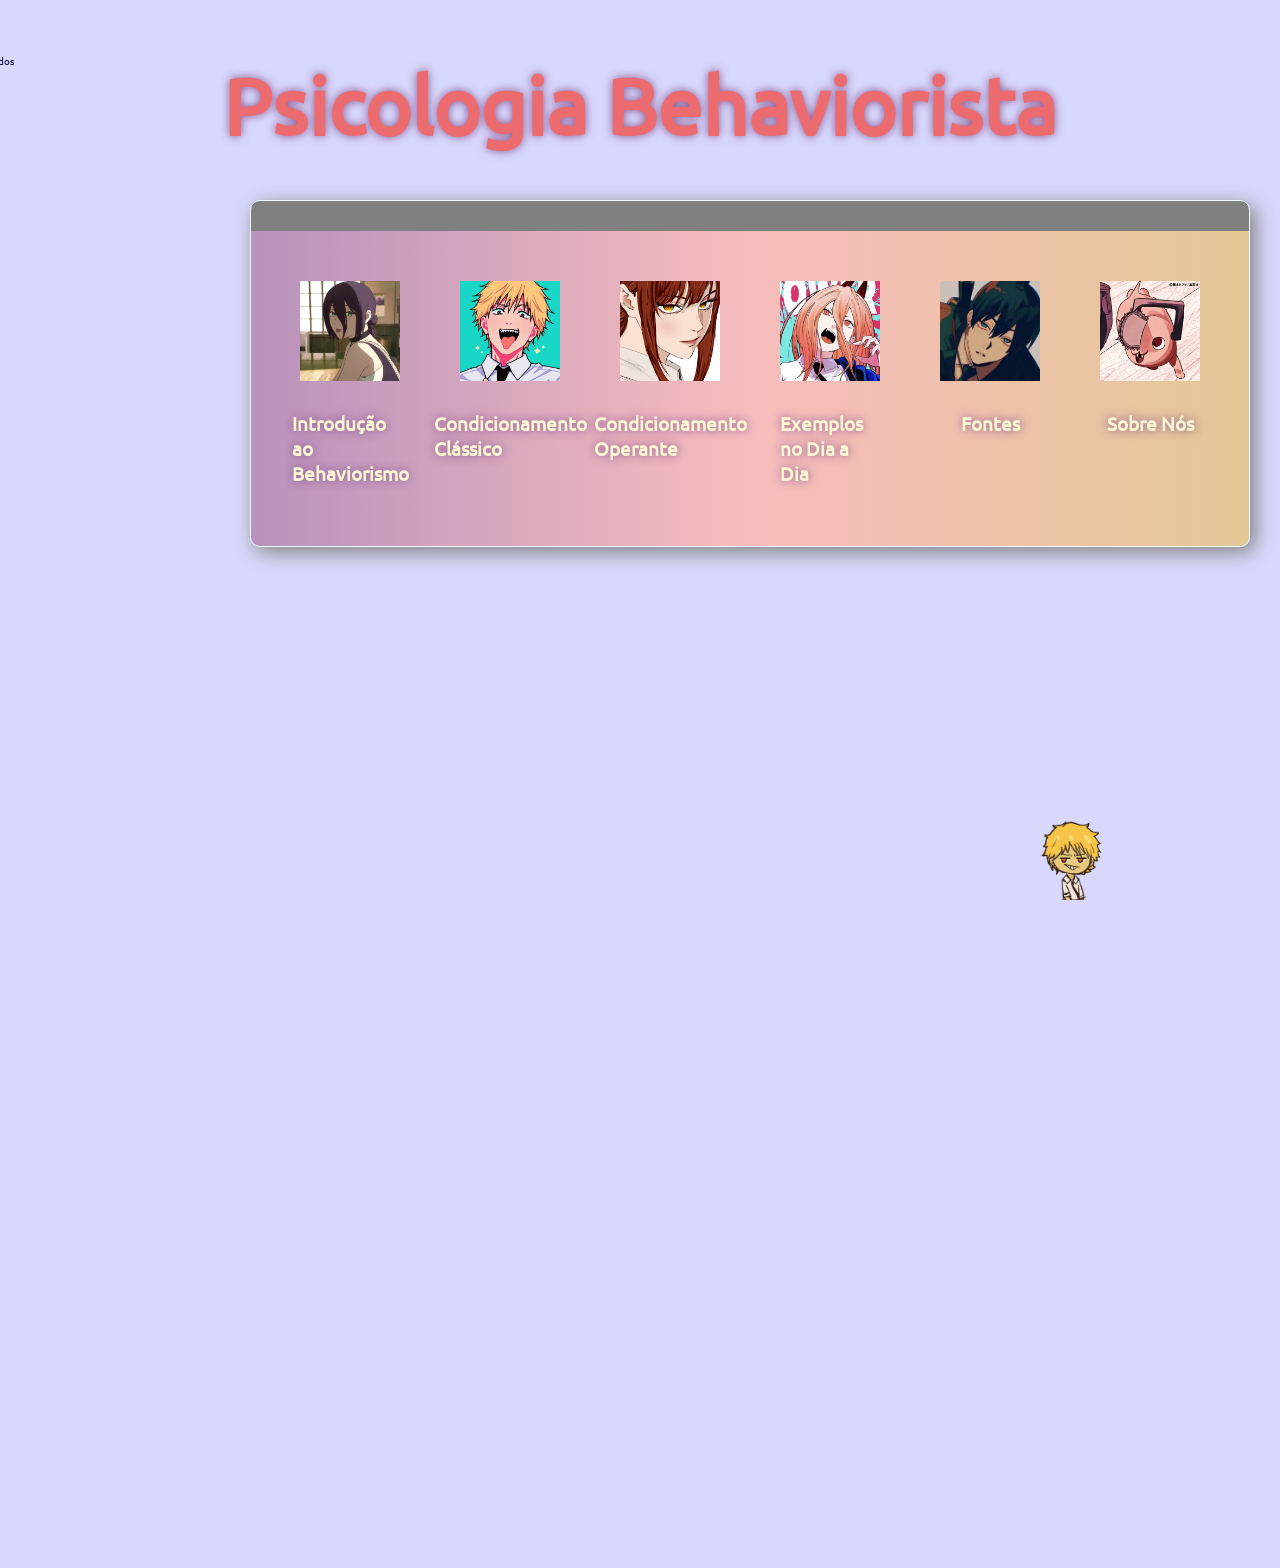
<file: index.html>
<!DOCTYPE html>
<html lang="en">
<head>
    <meta charset="UTF-8">
    <meta name="viewport" content="width=device-width, initial-scale=1.0">
    <title>Psicologia Behaviorista</title>
    <link rel="stylesheet" href="style.css">
    <link rel="stylesheet" href="./scripts/webmeji/webmeji.css">
    <script src="./scripts/webmeji/config.js"></script>
    <script src="./scripts/webmeji/webmeji.js"></script>
    <link rel="icon" href="./imagens/psicologia.png">
    
</head>
<body>
    <h1>Psicologia Behaviorista</h1>
    <figure class="logo">
        <img src="./imagens/psicologia.png">
        <figcaption>Psicologia Para Todos</figcaption>
    </figure>
    <audio id="som" src="./sounds/mouse-hover.mp3" preload="auto"></audio> <!--o som para fazer *plim* *plim* *plim* quando passar o mouse por cima-->
    <nav> 
        <div class="caixa-main" draggable="true">
            <ul class="lista_limpa"> <!-- classe para retirar as bolinhas da lista -->
                <li> <a class ="menu_btn" href="introducao.html"> <!--classe p/ ajuste do botão no CSS-->
                        <img src = "imagens/reze_btn.jpg" class="opcao-imagem"> 
                        <h3 class="titulo-index"> Introdução ao <br/> Behaviorismo </h3> 
                    </a>
                </li>
                <li> <a class ="menu_btn" href="condicpavlov.html" target="_self"> 
                        <!-- o target="_self" faz abrir na mesma janela -->
                        <img src = "imagens/denji_btn.jpg" class="opcao-imagem">
                        <h3 class="titulo-index"> Condicionamento <br/> Clássico </h3>
                    </a>  
                </li>
                <li> <a class ="menu_btn" href="condicskinner.html" target="_self"> 
                        <img src = "imagens/makima_btn.jpg" class="opcao-imagem">
                        <h3 class="titulo-index"> Condicionamento <br/> Operante </h3> 
                    </a> 
            
                </li>
                <li> 
                    <a class ="menu_btn" href="exemplos.html" target="_self"> 
                        <img src = "imagens/power_btn.jpg" class="opcao-imagem"> 
                        <h3 class="titulo-index"> Exemplos no Dia a Dia </h3> 
                    </a> <!-- Rato --> 
                </li>
                <li> 
                    <a class ="menu_btn" href="fontes.html" target="_self"> 
                        <img src = "imagens/aki_btn.jpg" class="opcao-imagem">
                        <h3 class="titulo-index"> Fontes </h3> 
                    </a> 
                </li> 
                <li> 
                    <a class ="menu_btn" href="sobre.html" target="_self"> 
                        <img src = "imagens/pochita_btn.jpg" class="opcao-imagem">
                        <h3 class="titulo-index"> Sobre Nós </h3>  
                    </a> 
                </li>
            </ul>
    </div>
    </nav>
    <script src="./scripts/script.js"></script> <!--adicionei o javascript no final para não bugar e ele rodar antes de carregar os arquivos-->
</body>
</html>
</file>
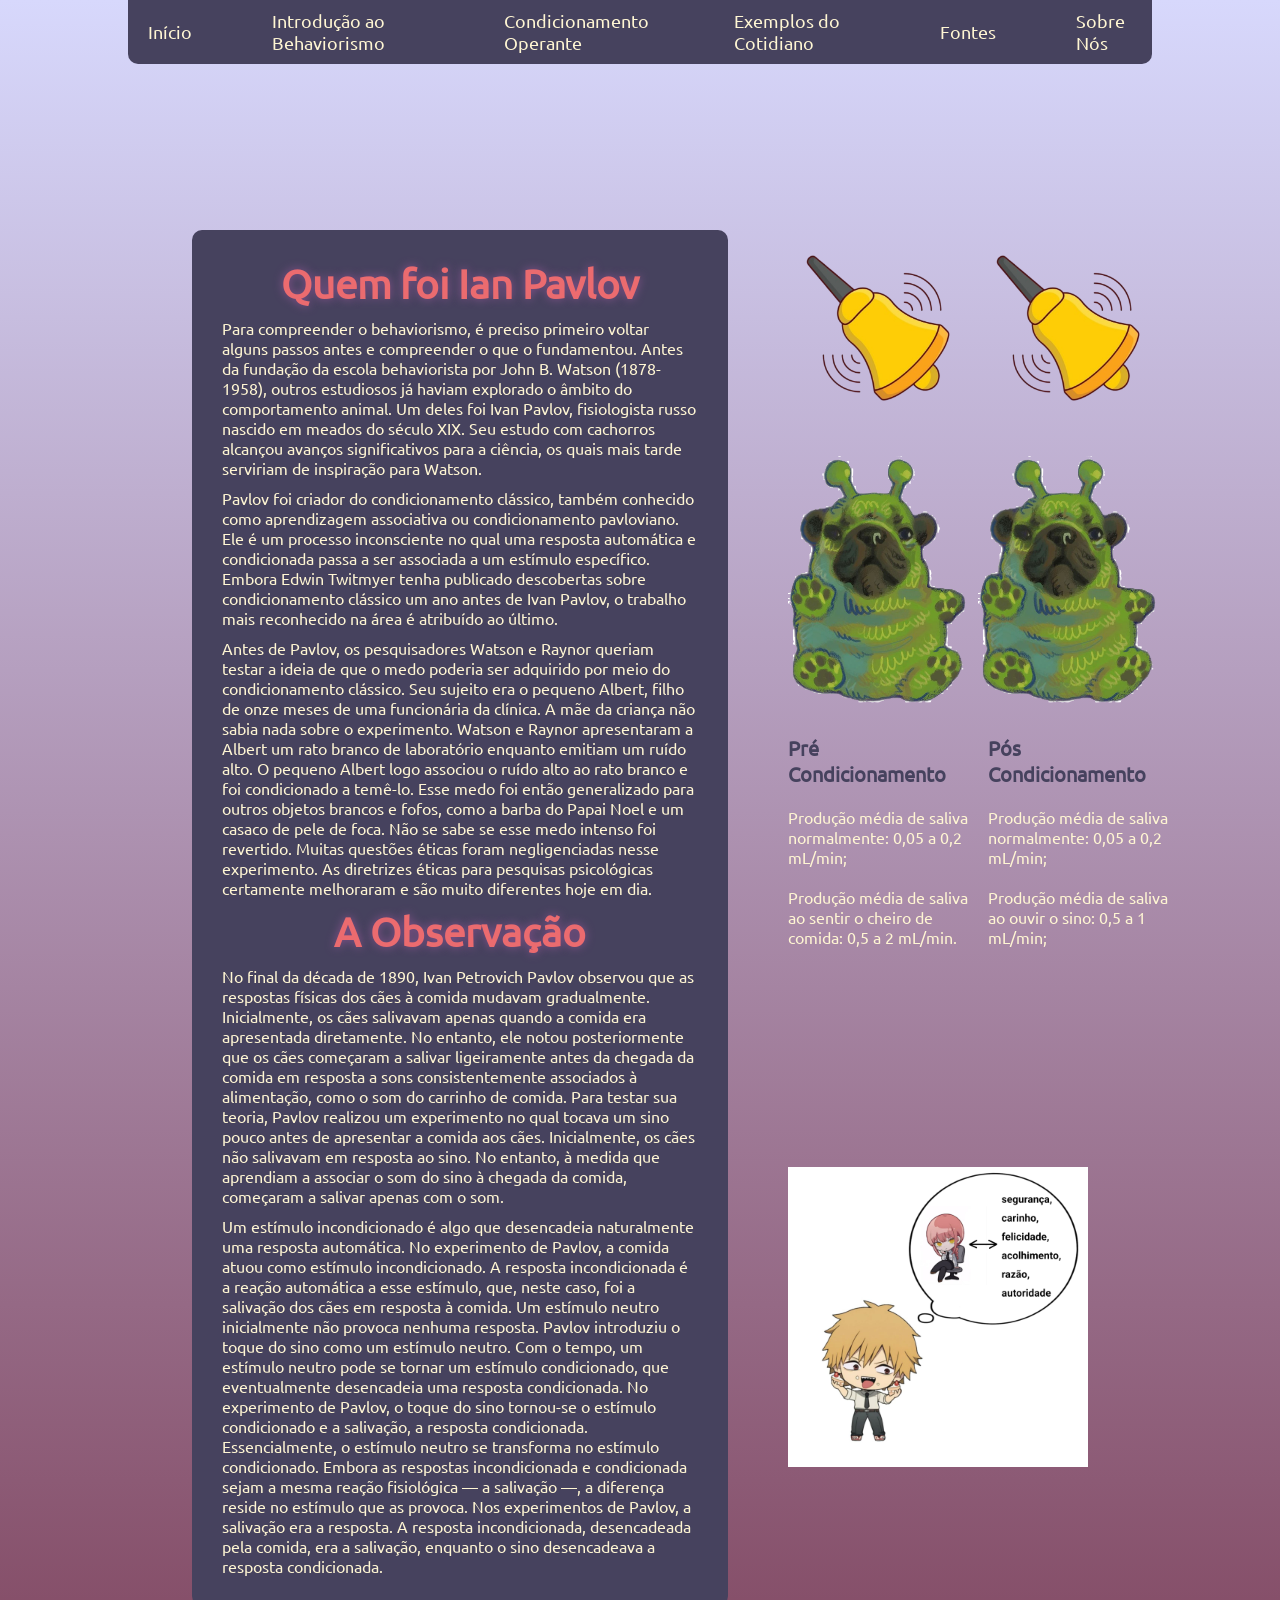
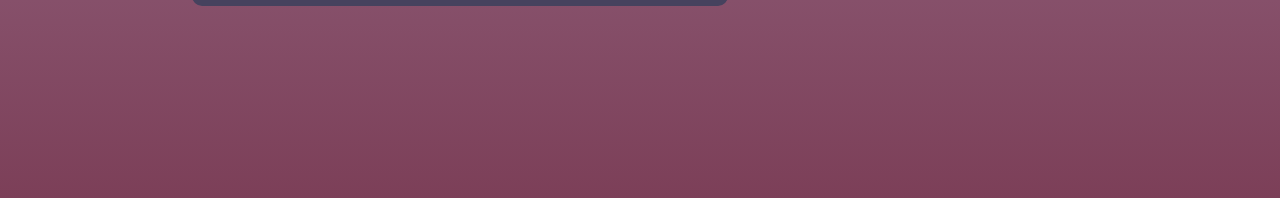
<file: condicpavlov.html>
<!DOCTYPE html>
<html lang="en">
<head>
    <meta charset="UTF-8">
    <meta name="viewport" content="width=device-width, initial-scale=1.0">
    <title>Teoria Pavlov — Condicionamento Clássico</title>
    <link rel="stylesheet" href="style.css">
    <link rel="icon" href="./imagens/psicologia.png">
</head>

<body class="corpo_padrao">
    <header>
        <nav class="menu_topo"> <!--menu no topo da página-->
            <a href="index.html" class="opcao"> Início </a>
            <a href="introducao.html" class="opcao"> Introdução ao Behaviorismo </a>
            <a href="condicskinner.html" class="opcao"> Condicionamento Operante </a>
            <a href="exemplos.html" class="opcao"> Exemplos do Cotidiano </a>
            <a href="fontes.html" class="opcao"> Fontes </a>
            <a href="sobre.html" class="opcao"> Sobre Nós </a>
        </nav>
    </header>
    <audio id="som" src="./sounds/mouse-hover.mp3" preload="auto"></audio>
    <div class="layout">
        <div class="caixa">
            <h3> Quem foi Ian Pavlov </h3>
            <p> Para compreender o behaviorismo, é preciso primeiro voltar alguns passos antes e compreender o
                que o fundamentou. Antes da fundação da escola behaviorista por John B. Watson (1878-1958), outros 
                estudiosos já haviam explorado o âmbito do comportamento animal. Um deles foi Ivan Pavlov, 
                fisiologista russo nascido em meados do século XIX. Seu estudo com cachorros alcançou avanços 
                significativos para a ciência, os quais mais tarde serviriam de inspiração para Watson.
            </p>
            <p> Pavlov foi criador do condicionamento clássico, também conhecido como aprendizagem associativa ou 
                condicionamento pavloviano. Ele é um processo inconsciente no qual uma resposta automática e 
                condicionada passa a ser associada a um estímulo específico. Embora Edwin Twitmyer tenha publicado 
                descobertas sobre condicionamento clássico um ano antes de Ivan Pavlov, o trabalho mais reconhecido 
                na área é atribuído ao último.
            </p>
            <p>
                Antes de Pavlov, os pesquisadores Watson e Raynor queriam testar a ideia de que o medo poderia ser 
                adquirido por meio do condicionamento clássico. Seu sujeito era o pequeno Albert, filho de onze meses 
                de uma funcionária da clínica. A mãe da criança não sabia nada sobre o experimento. Watson e Raynor 
                apresentaram a Albert um rato branco de laboratório enquanto emitiam um ruído alto. O pequeno Albert 
                logo associou o ruído alto ao rato branco e foi condicionado a temê-lo. Esse medo foi então 
                generalizado para outros objetos brancos e fofos, como a barba do Papai Noel e um casaco de pele de 
                foca. Não se sabe se esse medo intenso foi revertido. Muitas questões éticas foram negligenciadas 
                nesse experimento. As diretrizes éticas para pesquisas psicológicas certamente melhoraram e são 
                muito diferentes hoje em dia.
            </p>
            <h3> A Observação </h3>
            <p>
                No final da década de 1890, Ivan Petrovich Pavlov observou que as respostas físicas dos cães à 
                comida mudavam gradualmente. Inicialmente, os cães salivavam apenas quando a comida era apresentada 
                diretamente. No entanto, ele notou posteriormente que os cães começaram a salivar ligeiramente 
                antes da chegada da comida em resposta a sons consistentemente associados à alimentação, como o 
                som do carrinho de comida. Para testar sua teoria, Pavlov realizou um experimento no qual tocava 
                um sino pouco antes de apresentar a comida aos cães. Inicialmente, os cães não salivavam em 
                resposta ao sino. No entanto, à medida que aprendiam a associar o som do sino à chegada da comida, 
                começaram a salivar apenas com o som. 
            </p>
            <p>
                Um estímulo incondicionado é algo que desencadeia naturalmente uma resposta automática. No 
                experimento de Pavlov, a comida atuou como estímulo incondicionado. A resposta incondicionada 
                é a reação automática a esse estímulo, que, neste caso, foi a salivação dos cães em resposta à 
                comida. Um estímulo neutro inicialmente não provoca nenhuma resposta. Pavlov introduziu o toque do 
                sino como um estímulo neutro. Com o tempo, um estímulo neutro pode se tornar um estímulo 
                condicionado, que eventualmente desencadeia uma resposta condicionada. No experimento de Pavlov, 
                o toque do sino tornou-se o estímulo condicionado e a salivação, a resposta condicionada. 
                Essencialmente, o estímulo neutro se transforma no estímulo condicionado. Embora as respostas 
                incondicionada e condicionada sejam a mesma reação fisiológica — a salivação —, a diferença reside 
                no estímulo que as provoca. Nos experimentos de Pavlov, a salivação era a resposta. A resposta 
                incondicionada, desencadeada pela comida, era a salivação, enquanto o sino desencadeava a resposta 
                condicionada.
            </p>
        </div>
        <div class="exemplo">
            <div class="imagens-exemplo">
                <img src="./imagens/sino.png" class="opcao-imagem sino">
                <img src="./imagens/sino.png" class="opcao-imagem sino">
                <img src="./imagens/cachorro.png" title="Ele falou isso mesmo?">
                <img src="./imagens/cachorro.png" title="Ele falou isso mesmo??">
            </div>
            <div class="legendas-exemplo">
                <h4>Pré Condicionamento</h4>
                <h4>Pós Condicionamento</h4>
                <p> Produção média de saliva normalmente: 0,05 a 0,2 mL/min; <br/><br/>
                    Produção média de saliva ao sentir o cheiro de comida: 0,5 a 2 mL/min.
                </p>
                <p>Produção média de saliva normalmente: 0,05 a 0,2 mL/min; </br><br/>
                    Produção média de saliva ao ouvir o sino: 0,5 a 1 mL/min;
                </p>
        </div>
        <img src="./imagens/condicionamento-classico.jpg">
    </div>
</body>
<script src="./scripts/script.js"></script> <!--faz o sino tocar quando o mouse passar por cima da imagem-->
</html>
</file>
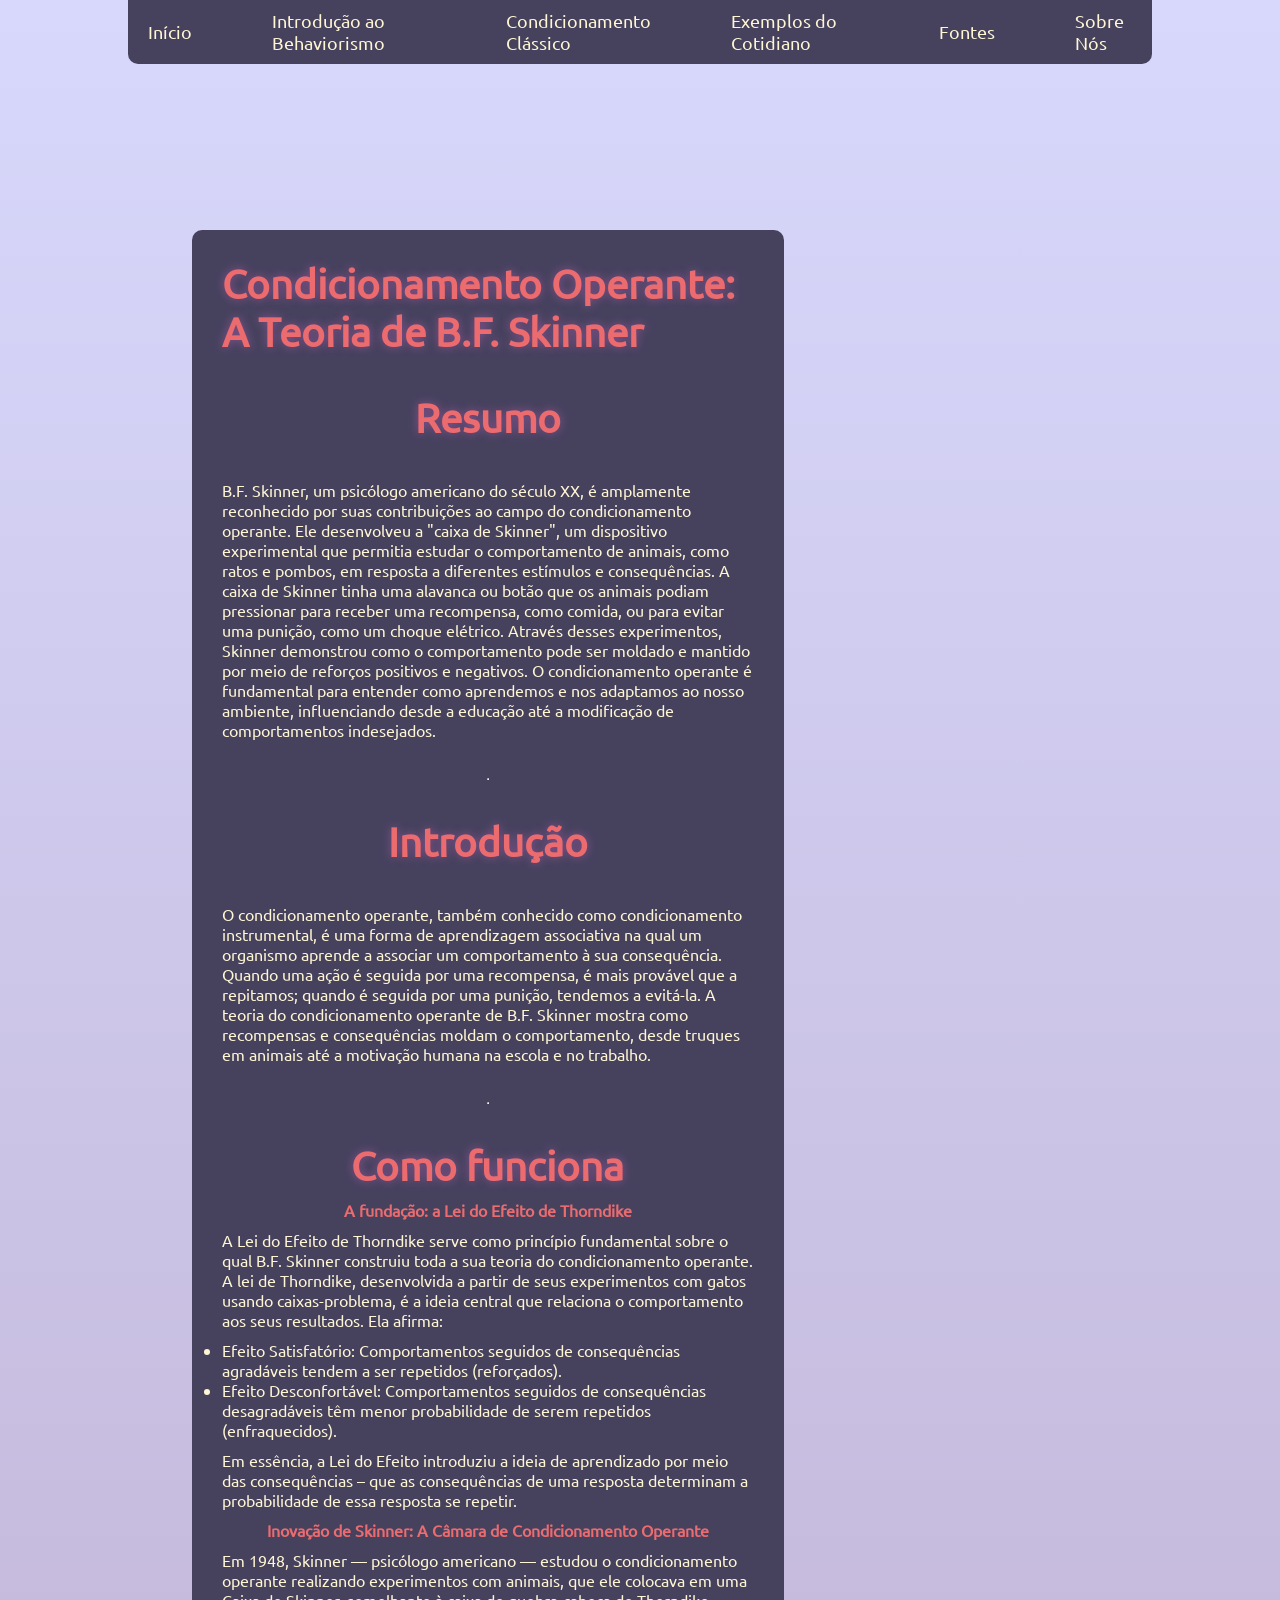
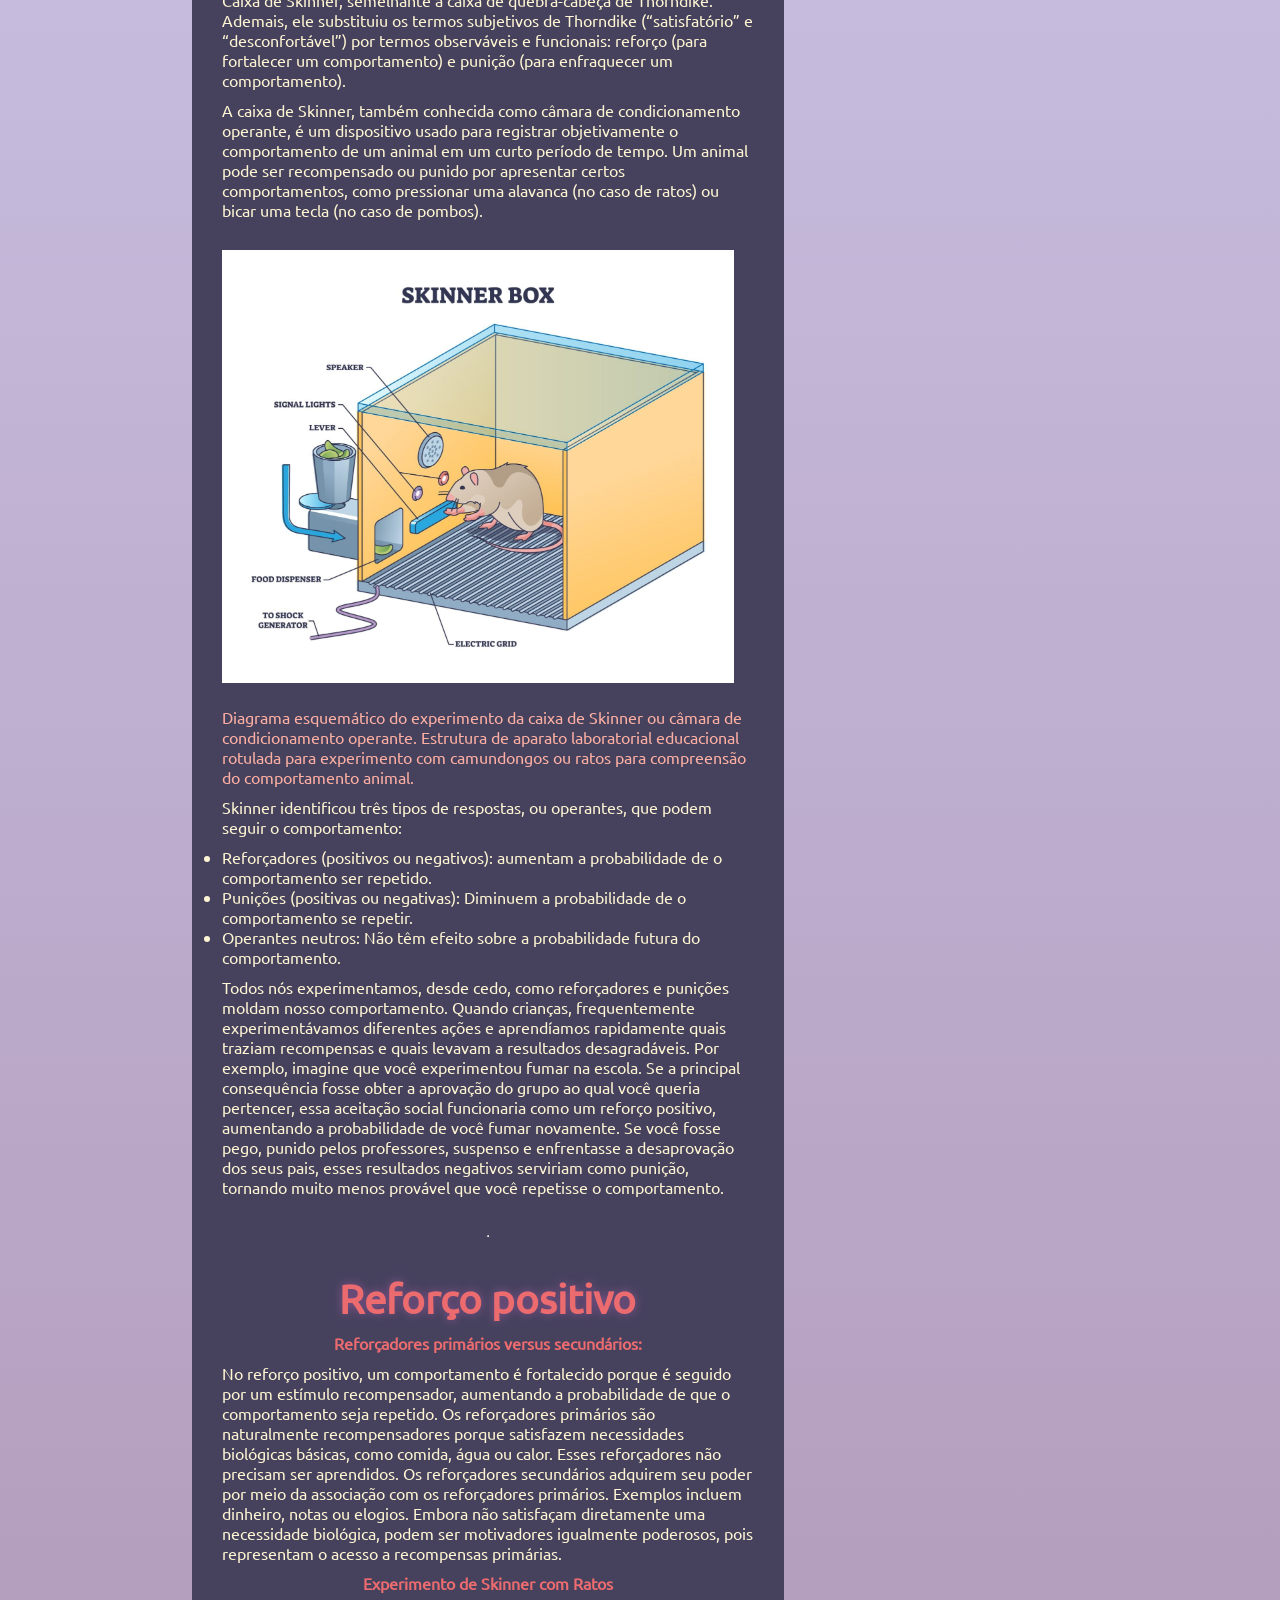
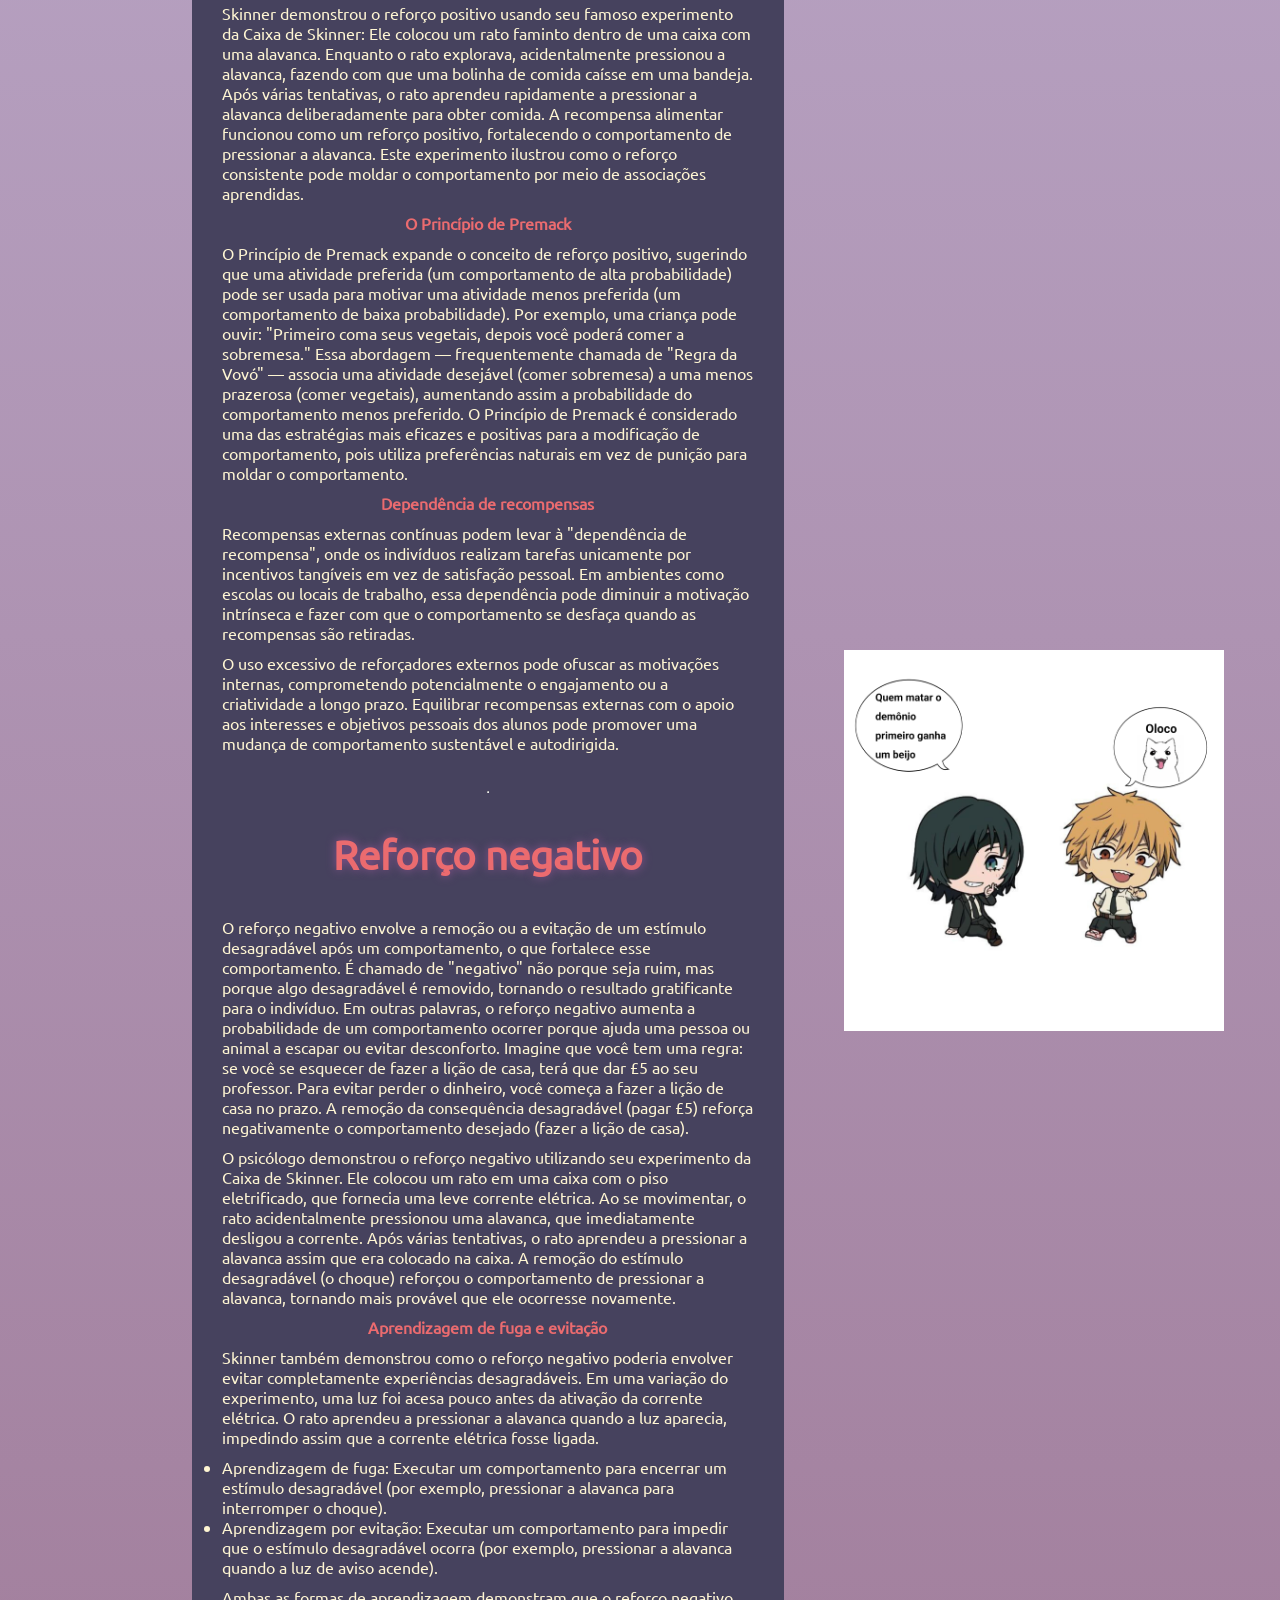
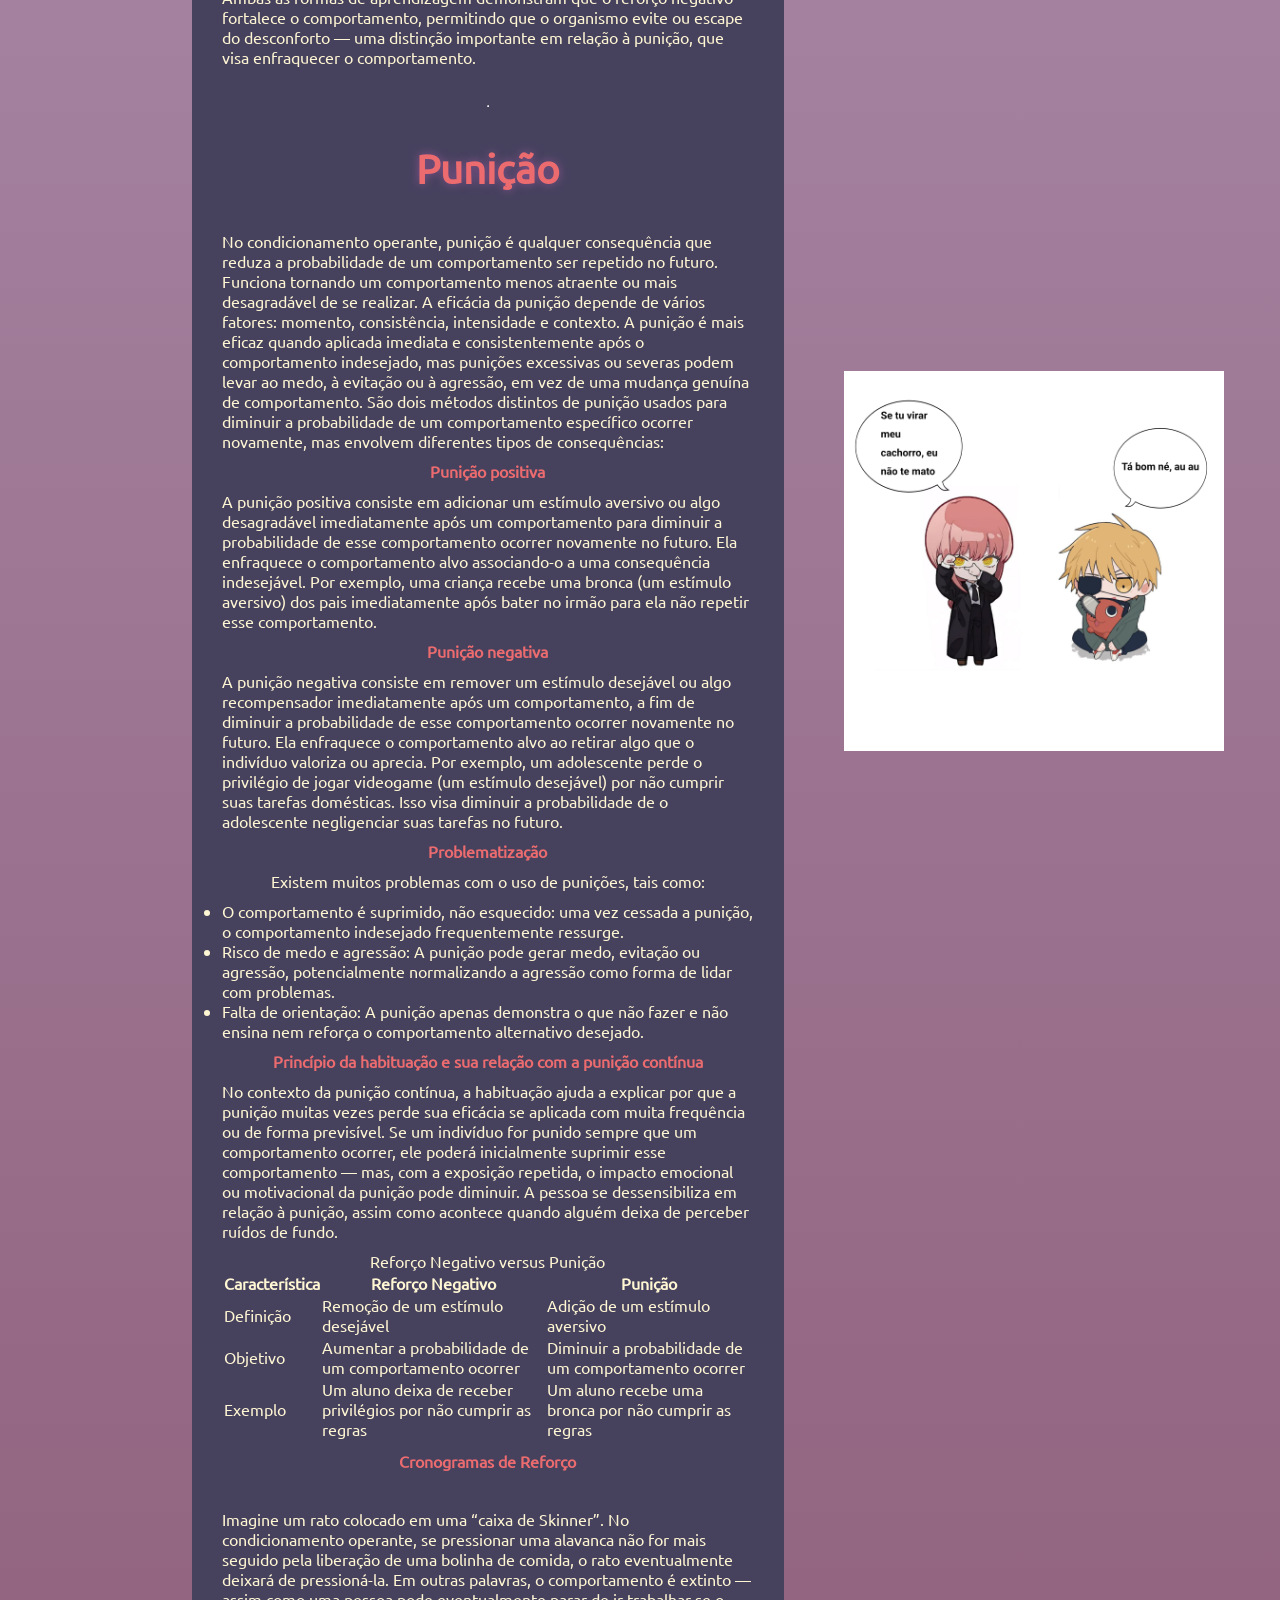
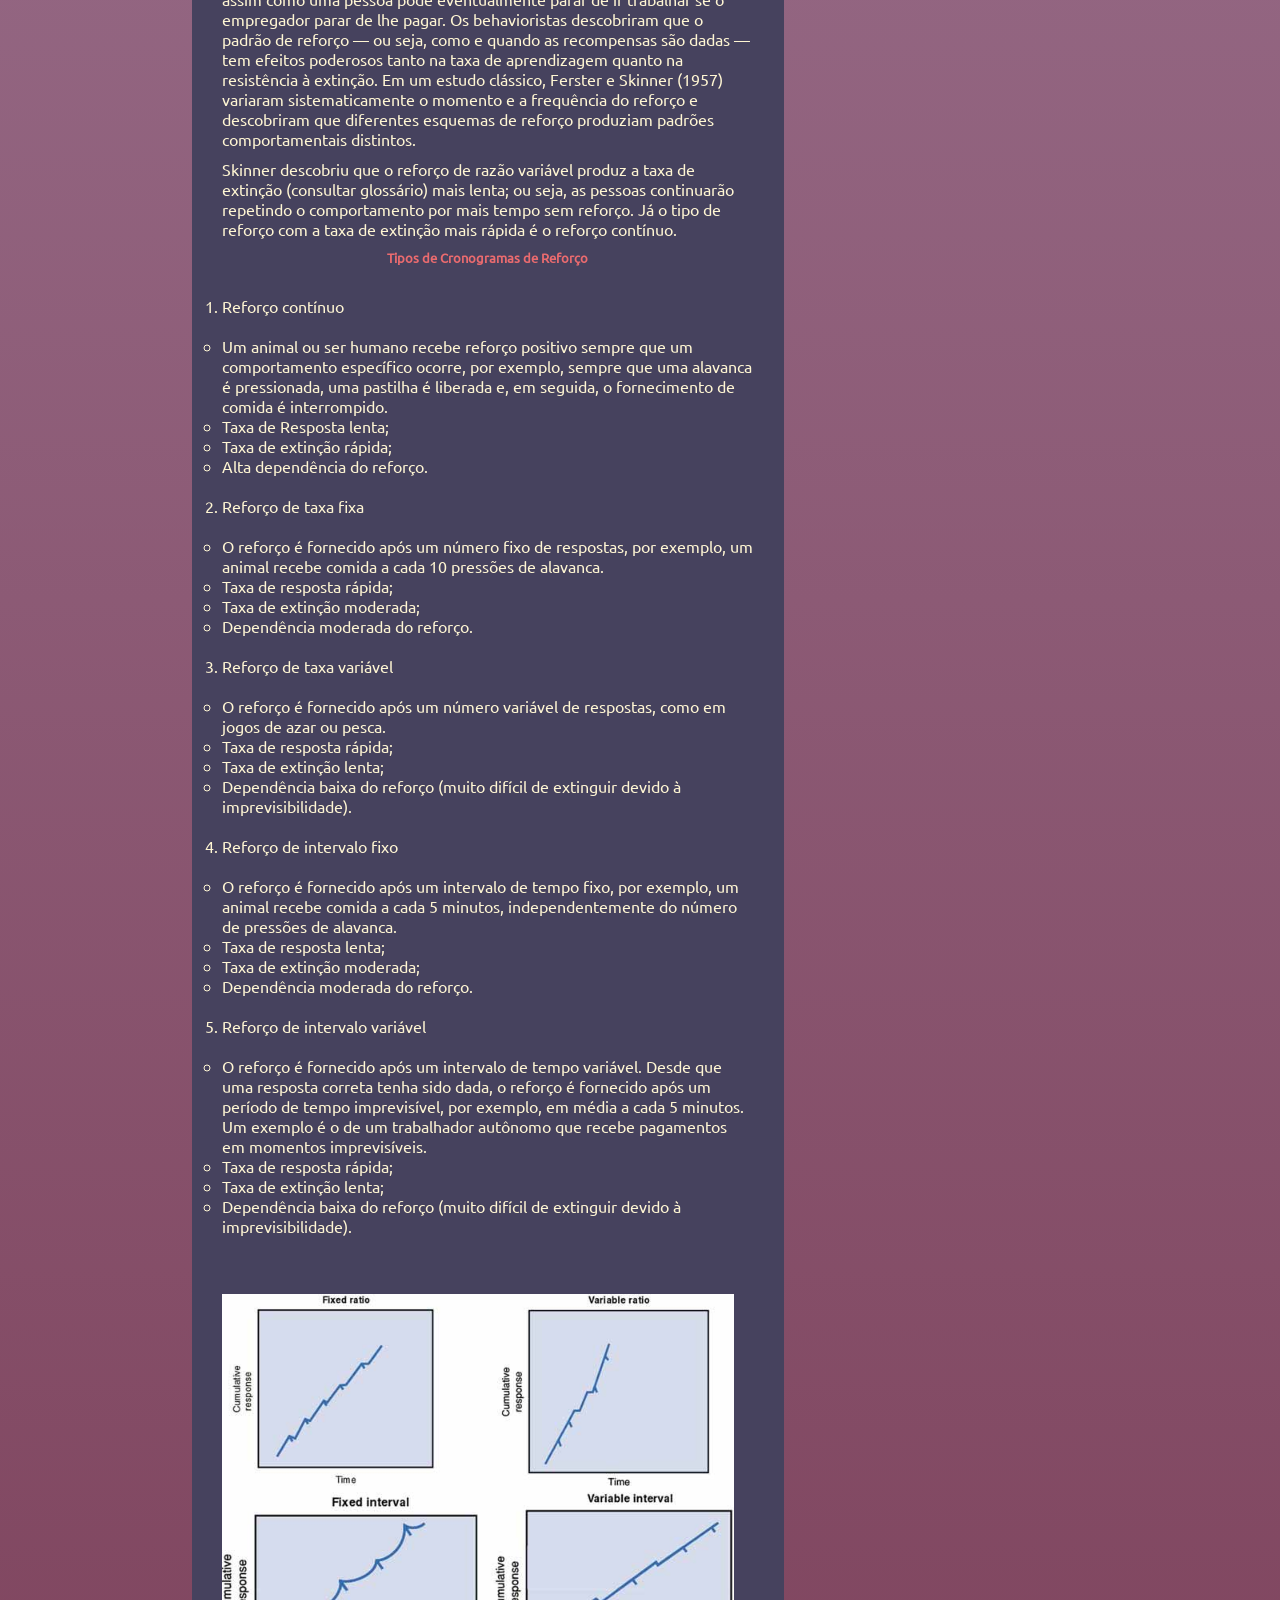
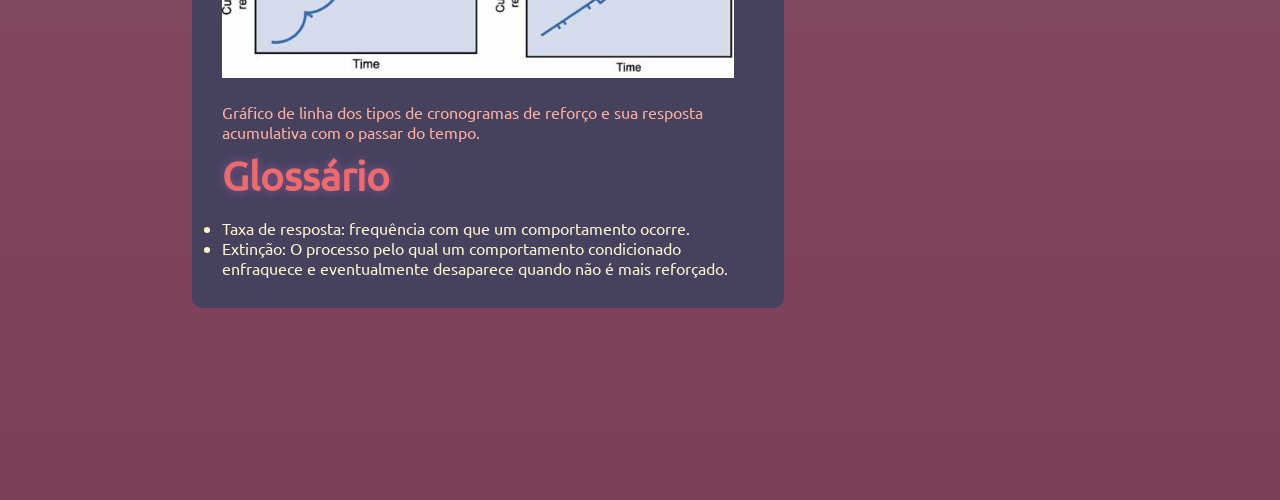
<file: condicskinner.html>
<!DOCTYPE html>
<html lang="en">
<head>
    <meta charset="UTF-8">
    <meta name="viewport" content="width=device-width, initial-scale=1.0">
    <title>Teoria Skinner — Condicionamento Operante</title>
    <link rel="stylesheet" href="style.css">
    <link rel="icon" href="./imagens/psicologia.png">
</head>

<body class="corpo_padrao">
    <header>
        <nav class="menu_topo"> <!--menu no topo da página-->
            <a href="index.html" class="opcao"> Início </a>
            <a href="introducao.html" class="opcao"> Introdução ao Behaviorismo </a>
            <a href="condicpavlov.html" class="opcao"> Condicionamento Clássico </a>
            <a href="exemplos.html" class="opcao"> Exemplos do Cotidiano </a>
            <a href="fontes.html" class="opcao"> Fontes </a>
            <a href="sobre.html" class="opcao"> Sobre Nós </a>
        </nav>
    </header>
    <div class="layout">
    <div class="caixa">
    <h3> Condicionamento Operante: A Teoria de B.F. Skinner </h3>
    <br>
    <h3> Resumo </h3>
    <br/>
    <p> B.F. Skinner, um psicólogo americano do século XX, é amplamente reconhecido por suas contribuições ao 
        campo do condicionamento operante. Ele desenvolveu a "caixa de Skinner", um dispositivo experimental 
        que permitia estudar o comportamento de animais, como ratos e pombos, em resposta a diferentes 
        estímulos e consequências. A caixa de Skinner tinha uma alavanca ou botão que os animais podiam 
        pressionar para receber uma recompensa, como comida, ou para evitar uma punição, como um choque 
        elétrico. Através desses experimentos, Skinner demonstrou como o comportamento pode ser moldado e 
        mantido por meio de reforços positivos e negativos. O condicionamento operante é fundamental para 
        entender como aprendemos e nos adaptamos ao nosso ambiente, influenciando desde a educação até a 
        modificação de comportamentos indesejados.</p> 
    <br>
    <hr/>
    <br>
    <h3> Introdução </h3>
    <br/>
    <p> O condicionamento operante, também conhecido como condicionamento instrumental, é uma forma de 
        aprendizagem associativa na qual um organismo aprende a associar um comportamento à sua 
        consequência. Quando uma ação é seguida por uma recompensa, é mais provável que a repitamos; 
        quando é seguida por uma punição, tendemos a evitá-la. A teoria do condicionamento operante de 
        B.F. Skinner mostra como recompensas e consequências moldam o comportamento, desde truques em 
        animais até a motivação humana na escola e no trabalho.</p>
    <br>
    <hr/>
    <br>
    <h3> Como funciona </h3>
        <h4>A fundação: a Lei do Efeito de Thorndike </h4>
            <p> A Lei do Efeito de Thorndike serve como princípio fundamental sobre o qual B.F. Skinner 
                construiu toda a sua teoria do condicionamento operante. A lei de Thorndike, desenvolvida 
                a partir de seus experimentos com gatos usando caixas-problema, é a ideia  central que 
                relaciona o comportamento aos seus resultados. Ela afirma:</p>
            <ul>
                <li>Efeito Satisfatório: Comportamentos seguidos de consequências agradáveis tendem a ser 
                    repetidos (reforçados).</li>
                <li> Efeito Desconfortável: Comportamentos seguidos de consequências desagradáveis têm menor 
                    probabilidade de serem repetidos (enfraquecidos).</li>
            </ul>
            <p> Em essência, a Lei do Efeito introduziu a ideia de aprendizado por meio das consequências – 
                que as consequências de uma resposta determinam a probabilidade de essa resposta se 
                repetir.</p>
        <h4> Inovação de Skinner: A Câmara de Condicionamento Operante </h4>
                <p> Em 1948, Skinner — psicólogo americano — estudou o condicionamento operante realizando
                    experimentos com animais, que ele colocava em uma Caixa de Skinner, semelhante à caixa 
                    de quebra-cabeça de Thorndike. Ademais, ele substituiu os termos subjetivos de 
                    Thorndike (“satisfatório” e “desconfortável”) por termos observáveis e funcionais: 
                    reforço (para fortalecer um comportamento) e punição (para enfraquecer um 
                    comportamento). </p>
                <p> A caixa de Skinner, também conhecida como câmara de condicionamento operante, é um 
                    dispositivo usado para registrar objetivamente o comportamento de um animal em um 
                    curto período de tempo. Um animal pode ser recompensado ou punido por apresentar certos 
                    comportamentos, como pressionar uma alavanca (no caso de ratos) ou bicar uma tecla (no 
                    caso de pombos). </p>
                <figure>
                    <img src = "./imagens/caixa_skinner.jpg" alt = "Caixa de Skinner" title = "Caixa de Skinner">
                    <figcaption> Diagrama esquemático do experimento da caixa de Skinner ou câmara de 
                        condicionamento operante. Estrutura de aparato laboratorial educacional rotulada 
                        para experimento com camundongos ou ratos para compreensão do comportamento animal. 
                    </figcaption>
                </figure>
                <p> Skinner identificou três tipos de respostas, ou operantes, que podem seguir o 
                    comportamento:</p>
                <ul>
                    <li>Reforçadores (positivos ou negativos): aumentam a probabilidade de o comportamento 
                        ser repetido. </li>
                    <li>Punições (positivas ou negativas): Diminuem a probabilidade de o comportamento 
                        se repetir.</li>
                    <li>Operantes neutros: Não têm efeito sobre a probabilidade futura do comportamento.</li>
                </ul>
                <p> Todos nós experimentamos, desde cedo, como reforçadores e punições moldam nosso 
                    comportamento. Quando crianças, frequentemente experimentávamos diferentes ações e 
                    aprendíamos rapidamente quais traziam recompensas e quais levavam a resultados 
                    desagradáveis. Por exemplo, imagine que você experimentou fumar na escola. Se a 
                    principal consequência fosse obter a aprovação do grupo ao qual você queria pertencer, 
                    essa aceitação social funcionaria como um reforço positivo, aumentando a probabilidade 
                    de você fumar novamente. Se você fosse pego, punido pelos professores, suspenso e 
                    enfrentasse a desaprovação dos seus pais, esses resultados negativos serviriam como 
                    punição, tornando muito menos provável que você repetisse o comportamento. </p>
    <br>
    <hr/>
    <br>
    <h3> Reforço positivo </h3>
        <h4> Reforçadores primários versus secundários: </h4>
            <p> No reforço positivo, um comportamento é fortalecido porque é seguido por um estímulo 
                recompensador, aumentando a probabilidade de que o comportamento seja repetido. Os reforçadores 
                primários são naturalmente recompensadores porque satisfazem necessidades biológicas básicas, 
                como comida, água ou calor. Esses reforçadores não precisam ser aprendidos. Os reforçadores 
                secundários adquirem seu poder por meio da associação com os reforçadores primários. Exemplos 
                incluem dinheiro, notas ou elogios. Embora não satisfaçam diretamente uma necessidade 
                biológica, podem ser motivadores igualmente poderosos, pois representam o acesso a recompensas 
                primárias. </p>
        <h4> Experimento de Skinner com Ratos</h4>
                <p> Skinner demonstrou o reforço positivo usando seu famoso experimento da Caixa de Skinner: 
                    Ele colocou um rato faminto dentro de uma caixa com uma alavanca. Enquanto o rato 
                    explorava, acidentalmente pressionou a alavanca, fazendo com que uma bolinha de comida 
                    caísse em uma bandeja. Após várias tentativas, o rato aprendeu rapidamente a pressionar 
                    a alavanca deliberadamente para obter comida. A recompensa alimentar funcionou como um 
                    reforço positivo, fortalecendo o comportamento de pressionar a alavanca. Este 
                    experimento ilustrou como o reforço consistente pode moldar o comportamento por meio 
                    de associações aprendidas.</p>
        <h4> O Princípio de Premack </h4>
            <p> O Princípio de Premack expande o conceito de reforço positivo, sugerindo que uma atividade 
                preferida (um comportamento de alta probabilidade) pode ser usada para motivar uma 
                atividade menos preferida (um comportamento de baixa probabilidade). Por exemplo, uma 
                criança pode ouvir: "Primeiro coma seus vegetais, depois você poderá comer a sobremesa." 
                Essa abordagem — frequentemente chamada de "Regra da Vovó" — associa uma atividade 
                desejável (comer sobremesa) a uma menos prazerosa (comer vegetais), aumentando assim a 
                probabilidade do comportamento menos preferido. O Princípio de Premack é considerado uma 
                das estratégias mais eficazes e positivas para a modificação de comportamento, pois 
                utiliza preferências naturais em vez de punição para moldar o comportamento.</p>
        <h4> Dependência de recompensas </h4>
            <p> Recompensas externas contínuas podem levar à "dependência de recompensa", onde os 
                indivíduos realizam tarefas unicamente por incentivos tangíveis em vez de satisfação 
                pessoal. Em ambientes como escolas ou locais de trabalho, essa dependência pode diminuir 
                a motivação intrínseca e fazer com que o comportamento se desfaça quando as recompensas 
                são retiradas. </p>
            <p> O uso excessivo de reforçadores externos pode ofuscar as motivações internas, comprometendo 
                potencialmente o engajamento ou a criatividade a longo prazo. Equilibrar recompensas 
                externas com o apoio aos interesses e objetivos pessoais dos alunos pode promover uma 
                mudança de comportamento sustentável e autodirigida.</p>
    <br>
    <hr/>
    <br>
    <h3> Reforço negativo </h3>
    <br/>
        <p> O reforço negativo envolve a remoção ou a evitação de um estímulo desagradável após um 
            comportamento, o que fortalece esse comportamento. É chamado de "negativo" não porque seja 
            ruim, mas porque algo desagradável é removido, tornando o resultado gratificante para o 
            indivíduo. Em outras palavras, o reforço negativo aumenta a probabilidade de um comportamento 
            ocorrer porque ajuda uma pessoa ou animal a escapar ou evitar desconforto. Imagine que você 
            tem uma regra: se você se esquecer de fazer a lição de casa, terá que dar £5 ao seu professor. 
            Para evitar perder o dinheiro, você começa a fazer a lição de casa no prazo. A remoção da 
            consequência desagradável (pagar £5) reforça negativamente o comportamento desejado (fazer a 
            lição de casa).</p>
        <p> O psicólogo demonstrou o reforço negativo utilizando seu experimento da Caixa de Skinner. Ele 
            colocou um rato em uma caixa com o piso eletrificado, que fornecia uma leve corrente elétrica. 
            Ao se movimentar, o rato acidentalmente pressionou uma alavanca, que imediatamente desligou a 
            corrente. Após várias tentativas, o rato aprendeu a pressionar a alavanca assim que era 
            colocado na caixa. A remoção do estímulo desagradável (o choque) reforçou o comportamento de 
            pressionar a alavanca, tornando mais provável que ele ocorresse novamente.</p>
        <h4> Aprendizagem de fuga e evitação </h4>
            <p> Skinner também demonstrou como o reforço negativo poderia envolver evitar completamente 
                experiências desagradáveis. Em uma variação do experimento, uma luz foi acesa pouco antes da 
                ativação da corrente elétrica. O rato aprendeu a pressionar a alavanca quando a luz aparecia, 
                impedindo assim que a corrente elétrica fosse ligada.</p>
            <ul>
                <li> Aprendizagem de fuga: Executar um comportamento para encerrar um estímulo desagradável 
                   (por exemplo, pressionar a alavanca para interromper o choque).</li>
                <li> Aprendizagem por evitação: Executar um comportamento para impedir que o estímulo 
                    desagradável ocorra (por exemplo, pressionar a alavanca quando a luz de aviso acende).</li>
            </ul>
            <p> Ambas as formas de aprendizagem demonstram que o reforço negativo fortalece o comportamento, 
            permitindo que o organismo evite ou escape do desconforto — uma distinção importante em relação 
            à punição, que visa enfraquecer o comportamento.</p>
    <br>
    <hr/>
    <br>
    <h3> Punição </h3>
        <br/>
        <p> No condicionamento operante, punição é qualquer consequência que reduza a probabilidade de um 
            comportamento ser repetido no futuro. Funciona tornando um comportamento menos atraente ou 
            mais desagradável de se realizar. A eficácia da punição depende de vários fatores: momento, 
            consistência, intensidade e contexto. A punição é mais eficaz quando aplicada imediata e 
            consistentemente após o comportamento indesejado, mas punições excessivas ou severas podem 
            levar ao medo, à evitação ou à agressão, em vez de uma mudança genuína de comportamento. São 
            dois métodos distintos de punição usados para diminuir a probabilidade de um comportamento 
            específico ocorrer novamente, mas envolvem diferentes tipos de consequências:</p>
        <h4> Punição positiva </h4>
            <p> A punição positiva consiste em adicionar um estímulo aversivo ou algo desagradável imediatamente 
            após um comportamento para diminuir a probabilidade de esse comportamento ocorrer novamente no 
            futuro. Ela enfraquece o comportamento alvo associando-o a uma consequência indesejável. Por 
            exemplo, uma criança recebe uma bronca (um estímulo aversivo) dos pais imediatamente após bater 
            no irmão para ela não repetir esse comportamento.</p>
        <h4> Punição negativa </h4>
            <p> A punição negativa consiste em remover um estímulo desejável ou algo recompensador 
                imediatamente após um comportamento, a fim de diminuir a probabilidade de esse 
                comportamento ocorrer novamente no futuro. Ela enfraquece o comportamento alvo ao retirar 
                algo que o indivíduo valoriza ou aprecia. Por exemplo, um adolescente perde o privilégio 
                de jogar videogame (um estímulo desejável) por não cumprir suas tarefas domésticas. Isso 
                visa diminuir a probabilidade de o adolescente negligenciar suas tarefas no futuro.</p>
        <h4> Problematização </h4>
            <p> Existem muitos problemas com o uso de punições, tais como:</p>
            <ul>
                <li> O comportamento é suprimido, não esquecido: uma vez cessada a punição, o 
                    comportamento indesejado frequentemente ressurge.</li>
                <li> Risco de medo e agressão: A punição pode gerar medo, evitação ou agressão, 
                    potencialmente normalizando a agressão como forma de lidar com problemas.</li>
                <li> Falta de orientação: A punição apenas demonstra o que não fazer e não ensina nem 
                    reforça o comportamento alternativo desejado.</li>
            </ul>
        <h4> Princípio da habituação e sua relação com a punição contínua </h4>
            <p> No contexto da punição contínua, a habituação ajuda a explicar por que a punição muitas 
                vezes perde sua eficácia se aplicada com muita frequência ou de forma previsível. Se um 
                indivíduo for punido sempre que um comportamento ocorrer, ele poderá inicialmente suprimir 
                esse comportamento — mas, com a exposição repetida, o impacto emocional ou motivacional da 
                punição pode diminuir. A pessoa se dessensibiliza em relação à punição, assim como acontece 
                quando alguém deixa de perceber ruídos de fundo.</p>
        <table cellpadding="15">
            <caption> Reforço Negativo versus Punição </caption>
            <thead>
                <tr>
                    <th>Característica</th>
                    <th>Reforço Negativo</th>
                    <th>Punição</th>
                </tr>
            </thead>
            <tbody>
                <tr>
                    <td>Definição</td>
                    <td>Remoção de um estímulo desejável</td>
                    <td>Adição de um estímulo aversivo</td>
                </tr>
                <tr>
                    <td>Objetivo</td>
                    <td>Aumentar a probabilidade de um comportamento ocorrer</td>
                    <td>Diminuir a probabilidade de um comportamento ocorrer</td>
                </tr>
                <tr>
                    <td>Exemplo</td>
                    <td>Um aluno deixa de receber privilégios por não cumprir as regras</td>
                    <td>Um aluno recebe uma bronca por não cumprir as regras</td>
                </tr>
            </tbody>
        </table>
        <h4> Cronogramas de Reforço </h4>
            <br/>
            <p> Imagine um rato colocado em uma “caixa de Skinner”. No condicionamento operante, se 
                pressionar uma alavanca não for mais seguido pela liberação de uma bolinha de comida, 
                o rato eventualmente deixará de pressioná-la. Em outras palavras, o comportamento é 
                extinto — assim como uma pessoa pode eventualmente parar de ir trabalhar se o empregador 
                parar de lhe pagar. Os behavioristas descobriram que o padrão de reforço — ou seja, como e 
                quando as recompensas são dadas — tem efeitos poderosos tanto na taxa de aprendizagem 
                quanto na resistência à extinção. Em um estudo clássico, Ferster e Skinner (1957) 
                variaram sistematicamente o momento e a frequência do reforço e descobriram que 
                diferentes esquemas de reforço produziam padrões comportamentais distintos.</p>
            <p> Skinner descobriu que o reforço de razão variável produz a taxa de extinção (consultar glossário)
                mais lenta; ou seja, as pessoas continuarão repetindo o comportamento por mais tempo sem 
                reforço. Já o tipo de reforço com a taxa de extinção mais rápida é o reforço contínuo.</p>
            <h5> Tipos de Cronogramas de Reforço </h5>
                <ol>
                    <br>
                    <li> Reforço contínuo </li>
                    <br>
                        <ul>
                            <li> Um animal ou ser humano recebe reforço positivo sempre que um 
                                comportamento específico ocorre, por exemplo, sempre que uma alavanca é 
                                pressionada, uma pastilha é liberada e, em seguida, o fornecimento de 
                                comida é interrompido.</li>
                            <li> Taxa de Resposta lenta;</li>
                            <li> Taxa de extinção rápida;</li>
                            <li> Alta dependência do reforço.</li>
                        </ul>
                    <br>
                    <li> Reforço de taxa fixa </li>
                    <br>
                        <ul>
                            <li> O reforço é fornecido após um número fixo de respostas, por exemplo, 
                                um animal recebe comida a cada 10 pressões de alavanca.</li>
                            <li> Taxa de resposta rápida;</li>
                            <li> Taxa de extinção moderada;</li>
                            <li> Dependência moderada do reforço.</li>
                        </ul>
                    <br>
                    <li> Reforço de taxa variável </li>
                    <br>
                        <ul>
                            <li> O reforço é fornecido após um número variável de respostas, como
                                em jogos de azar ou pesca.</li>
                            <li> Taxa de resposta rápida;</li>
                            <li> Taxa de extinção lenta;</li>
                            <li> Dependência baixa do reforço (muito difícil de extinguir devido à 
                                imprevisibilidade).</li>
                        </ul>
                    <br>
                    <li> Reforço de intervalo fixo </li>
                    <br>
                        <ul>
                            <li> O reforço é fornecido após um intervalo de tempo fixo, por exemplo, 
                                um animal recebe comida a cada 5 minutos, independentemente do número de 
                                pressões de alavanca.</li>
                            <li> Taxa de resposta lenta;</li>
                            <li> Taxa de extinção moderada;</li>
                            <li> Dependência moderada do reforço.</li>
                        </ul>
                    <br>
                    <li> Reforço de intervalo variável </li>
                    <br>
                        <ul>
                            <li> O reforço é fornecido após um intervalo de tempo variável. Desde que uma 
                                resposta correta tenha sido dada, o reforço é fornecido após um período de 
                                tempo imprevisível, por exemplo, em média a cada 5 minutos. Um exemplo é o 
                                de um trabalhador autônomo que recebe pagamentos em momentos imprevisíveis.</li>
                            <li> Taxa de resposta rápida;</li>
                            <li> Taxa de extinção lenta;</li>
                            <li> Dependência baixa do reforço (muito difícil de extinguir devido à 
                                imprevisibilidade).</li>
                        </ul>
                </ol>
                <br>
                <figure>
                    <img src = "./imagens/cronogramas_reforco_tabela.jpg" alt = "Cronogramas de Reforço"
                    title = "Cronogramas de Reforço">
                    <figcaption> Gráfico de linha dos tipos de cronogramas de reforço e sua
                        resposta acumulativa com o passar do tempo. </figcaption>
                </figure>
    <aside>
        <h3> Glossário </h3>
        <br/>
        <ul>
            <li id="#TaxadeResposta">Taxa de resposta: frequência com que um comportamento ocorre.</li>
            <li id="#Taxadeextinção"> Extinção: O processo pelo qual um comportamento condicionado enfraquece e eventualmente 
                desaparece quando não é mais reforçado. </li>
        </ul>
    </aside>
    </div>
    <div class="exemplo exemplo-skinner">
        <img src="./imagens/reforco-positivo.jpg">
        <img src="./imagens/reforco-negativo.jpg">
    
    </div>
    </div>
</body>
</html>
</file>
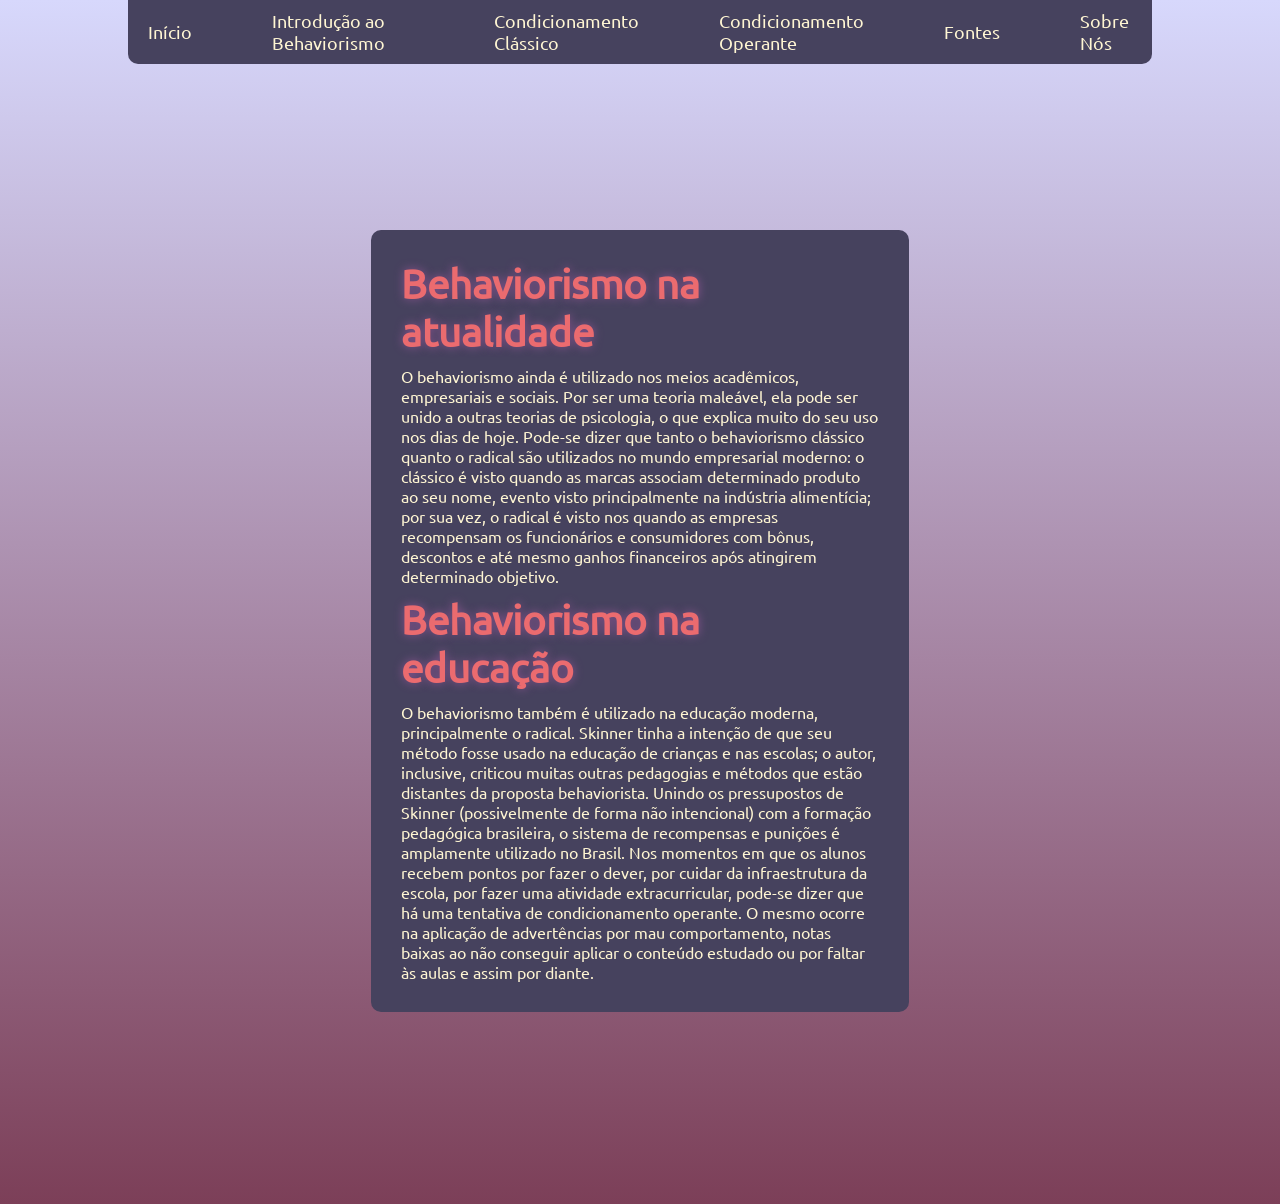
<file: exemplos.html>
<!DOCTYPE html>
<html lang="en">
<head>
    <meta charset="UTF-8">
    <meta name="viewport" content="width=device-width, initial-scale=1.0">
    <title>Behaviorismo no Cotidiano</title>
    <link rel="stylesheet" href="style.css">
    <link rel="icon" href="./imagens/psicologia.png">
</head>

<body class="corpo_padrao">
    <header>
        <nav class="menu_topo"> <!--menu no topo da página-->
            <a href="index.html" class="opcao"> Início </a>
            <a href="introducao.html" class="opcao"> Introdução ao Behaviorismo </a>
            <a href="condicpavlov.html" class="opcao"> Condicionamento Clássico </a>
            <a href="condicskinner.html" class="opcao"> Condicionamento Operante </a>
            <a href="fontes.html" class="opcao"> Fontes </a>
            <a href="sobre.html" class="opcao"> Sobre Nós </a>
        </nav>
    </header>

    <div class="caixa">
    <h3> Behaviorismo na atualidade </h3>
        <p> O behaviorismo ainda é utilizado nos meios acadêmicos, empresariais e sociais. Por ser uma teoria 
            maleável, ela pode ser unido a outras teorias de psicologia, o que explica muito do seu uso nos 
            dias de hoje. Pode-se dizer que tanto o behaviorismo clássico quanto o radical são utilizados no 
            mundo empresarial moderno: o clássico é visto quando as marcas associam determinado produto ao seu 
            nome, evento visto principalmente na indústria alimentícia; por sua vez, o radical é visto nos 
            quando as empresas recompensam os funcionários e consumidores com bônus, descontos e até mesmo 
            ganhos financeiros após atingirem determinado objetivo. 
        </p>
    <h3> Behaviorismo na educação </h3>
        <p> O behaviorismo também é utilizado na educação moderna, principalmente o radical. Skinner tinha 
            a intenção de que seu método fosse usado na educação de crianças e nas escolas; o autor, 
            inclusive, criticou muitas outras pedagogias e métodos que estão distantes da proposta 
            behaviorista. Unindo os pressupostos de Skinner (possivelmente de forma não intencional) com a 
            formação pedagógica brasileira, o sistema de recompensas e punições é amplamente utilizado no 
            Brasil. Nos momentos em que os alunos recebem pontos por fazer o dever, por cuidar da 
            infraestrutura da escola, por fazer uma atividade extracurricular, pode-se dizer que há uma 
            tentativa de condicionamento operante. O mesmo ocorre na aplicação de advertências por mau 
            comportamento, notas baixas ao não conseguir aplicar o conteúdo estudado ou por faltar às 
            aulas e assim por diante.
        </p>
        </div>
</body>
</html>
</file>
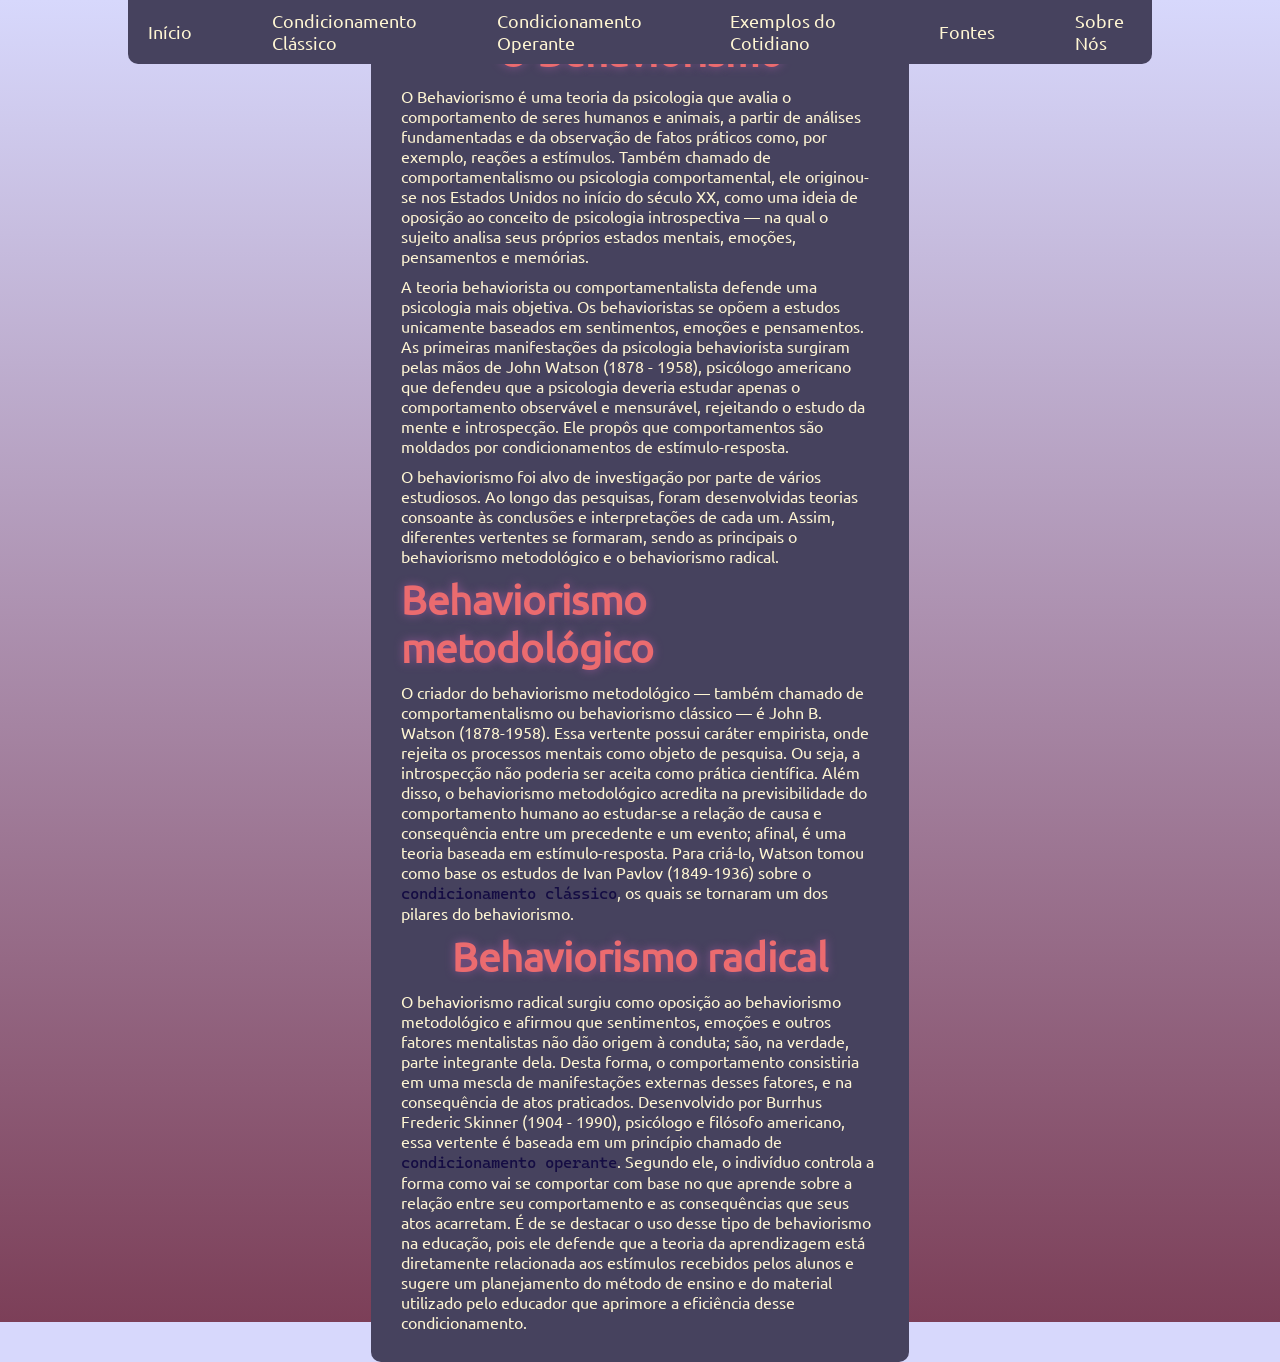
<file: introducao.html>
<!DOCTYPE html>
<html lang="en">
<head>
    <meta charset="UTF-8">
    <meta name="viewport" content="width=device-width, initial-scale=1.0">
    <title>Introdução Ao Behaviorismo </title>
    <link rel="stylesheet" href="style.css">
    <link rel="icon" href="./imagens/psicologia.png">
</head>

<body class="corpo_padrao">
    <header>
        <nav class="menu_topo"> <!--menu no topo da página-->
            <a href="index.html" class="opcao"> Início </a>
            <a href="condicpavlov.html" class="opcao"> Condicionamento Clássico </a>
            <a href="condicskinner.html" class="opcao"> Condicionamento Operante </a>
            <a href="exemplos.html" class="opcao"> Exemplos do Cotidiano </a>
            <a href="fontes.html" class="opcao"> Fontes </a>
            <a href="sobre.html" class="opcao"> Sobre Nós </a>
        </nav>
    </header>

    <main class="container">
        <div class = "caixa"> <!-- caixa para organizar o conteúdo da página -->
            <h3> O Behaviorismo </h3>
            <p> O Behaviorismo é uma teoria da psicologia que avalia o comportamento de seres humanos e animais, 
                a partir de análises fundamentadas e da observação de fatos práticos como, por exemplo, reações a 
                estímulos. Também chamado de comportamentalismo ou psicologia comportamental, ele originou-se nos 
                Estados Unidos no início do século XX, como uma ideia de oposição ao conceito de psicologia 
                introspectiva — na qual o sujeito analisa seus próprios estados mentais, emoções, pensamentos e 
                memórias.</p>
            <p> A teoria behaviorista ou comportamentalista defende uma psicologia mais objetiva. Os 
                behavioristas se opõem a estudos unicamente baseados em sentimentos, emoções e pensamentos. As 
                primeiras manifestações da psicologia behaviorista surgiram pelas mãos de John Watson (1878 - 1958), 
                psicólogo americano que defendeu que a psicologia deveria estudar apenas o comportamento observável 
                e mensurável, rejeitando o estudo da mente e introspecção. Ele propôs que comportamentos são 
                moldados por condicionamentos de estímulo-resposta.
            </p>
            <p> O behaviorismo foi alvo de investigação por parte de vários estudiosos. Ao longo das pesquisas, 
                foram desenvolvidas teorias consoante às conclusões e interpretações de cada um. Assim, diferentes 
                vertentes se formaram, sendo as principais o behaviorismo metodológico e o behaviorismo radical.
            </p>
            <h3> Behaviorismo metodológico </h3>
                <p> O criador do behaviorismo metodológico — também chamado de comportamentalismo ou behaviorismo 
                    clássico — é John B. Watson (1878-1958). Essa vertente possui caráter empirista, onde rejeita os 
                    processos mentais como objeto de pesquisa. Ou seja, a introspecção não poderia ser aceita como 
                    prática científica. Além disso, o behaviorismo metodológico acredita na previsibilidade do
                    comportamento humano ao estudar-se a relação de causa e consequência entre um precedente e um
                    evento; afinal, é uma teoria baseada em estímulo-resposta. Para criá-lo, Watson tomou como base
                    os estudos de Ivan Pavlov (1849-1936) sobre o 
                    <a class="sobre" href="condicpavlov.html" target="_blank">condicionamento clássico</a>, os quais
                    se tornaram um dos pilares do behaviorismo.
                </p>
            <h3> Behaviorismo radical </h3>
                <p> O behaviorismo radical surgiu como oposição ao behaviorismo metodológico e afirmou que sentimentos, 
                    emoções e outros fatores mentalistas não dão origem à conduta; são, na verdade, parte integrante 
                    dela. Desta forma, o comportamento consistiria em uma mescla de manifestações externas desses 
                    fatores, e na consequência de atos praticados. Desenvolvido por Burrhus Frederic Skinner (1904 - 
                    1990), psicólogo e filósofo americano, essa vertente é baseada em um princípio chamado de 
                    <a class="sobre"href="condicskinner.html" target="_blank">condicionamento operante</a>. Segundo ele, o 
                    indivíduo controla a forma como vai se comportar com base no que aprende sobre a relação 
                    entre seu comportamento e as consequências que seus atos acarretam. É de se destacar o uso 
                    desse tipo de behaviorismo na educação, pois ele defende que a teoria da aprendizagem está 
                    diretamente relacionada aos estímulos recebidos pelos alunos e sugere um planejamento do 
                    método de ensino e do material utilizado pelo educador que aprimore a eficiência desse 
                    condicionamento.
                </p>
        </div>
    </main>
</body>
</html>
</file>
<file: style.css>
@font-face {
    font-family: 'Cascadia-Code';
    src: url(./fonts/cascadia-code/CascadiaCode-Italic-VariableFont_wght.ttf) format('truetype');
    src: url(./fonts/cascadia-code/CascadiaCode-VariableFont_wght.ttf) format('truetype');
}
@font-face {
    font-family: 'Ubuntu';
    src: url(./fonts/ubuntu/Ubuntu-Regular.ttf) format('truetype');
}

* { /* ajustes padrão */
    margin: 0;
    padding: 0;
    box-sizing: border-box;
}

body {
    margin: auto; 
    width: 70vw; /* o corpo do texto ocupa 70% da largura da janela */
    height: 100%;
    display: flex; /* ativa o modelo de layout flexível */
    flex-direction: column; /* organiza os elementos em uma coluna */
    justify-content: center;
    align-items: center;
    background-color:rgb(215, 216, 252);
    padding-top: 10%; /* espaçamento interno do topo */
    img { margin: auto;
        margin-top: 20px;
        margin-bottom: 20px;
        width: 40vw;}
} 

.corpo_padrao {
    padding-top: 18%;
    padding-bottom: 15%;
    background-image: linear-gradient(to bottom, rgb(215, 216, 252), #7c3f58);
    background-repeat: no-repeat;
    margin: auto;
    width: 70vw;
    height: auto;
    display: flex;
    flex-direction: column;
    justify-content: center;
    align-items: center;
} 
.logo{
    display: flex;
    flex-direction: column;
    margin-left: -1350px;
    margin-bottom: 1500px;
    margin-top: -170px;
}
.logo img{
    width: 30px;
    height: 30px;
}

.logo figcaption {
    color: #150d43;
    font-size: 10px;
}

p { /* ajusta todos os parágrafos do site */
    color: #fff6d3;
    font-family: 'Ubuntu';
}

h1 {
    color: #eb6b6f;
    margin-top: -70px;
    font-size: 80px;
    font-family: 'Ubuntu';
    text-shadow: #8a5490 0px 0px 10px ;
}

h3 { /* ajusta todos os títulos h3 do site */
    color: #eb6b6f;
    font-size: 40px;
    font-family: 'Ubuntu';
    text-shadow: #8a5490 0px 0px 10px ;
}
h4, h5 { /* ajusta todos os títulos h4 e h5 do site */
    color: #eb6b6f;
    font-size: auto;
    font-family: 'Ubuntu';
}
ol, ul, table { /* ajusta todas as listas e tabelas do site */
    color: #fff6d3;
    font-size: auto;
    font-family: 'Ubuntu';
}

figcaption{ /* ajusta as legendas das imagens */
    color: #ffb0a3;
    font-size: auto;
    font-family: 'Ubuntu';
}

.titulo-index{ /* ajusta apenas o título do index */
    font-size: 19px;
    color:#fff6d3;
}

.caixa-main{ /*opções do index*/
    position: absolute;
    display: flex;
    flex-direction: column;
    justify-content: center;
    top: 200px;
    left: 250px;
    align-items: center;
    gap: 20px; /* Espaço entre os parágrafos */
    padding: 50px;
    background: linear-gradient(to right, #808080, #808080 92%) top / 100% 30px no-repeat,
    linear-gradient(to right, #b892bd, rgb(247, 189, 189), rgb(227, 200, 149)); /* Gradiente de fundo da caixa */
    border-radius: 10px; /* Bordas arredondadas */
    border-style: solid;
    border-width: 1px;
    border-color: aliceblue;
    width: 1000px; /* Largura da caixa */
    box-shadow: 5px 5px 20px #808080;
}
.layout { /* organiza o corpo do texto de um lado e as tirinhas do outro */
    margin: auto;
    display: flex;
    align-items: flex-start;
    gap: 40px;
}
.exemplo { /* organiza as imagens e as legendas */
    margin-left: 20px;
    display: block;
    flex-direction: column;
    align-items: center;
    gap: 20px;
    width: 300px;
}
.exemplo-skinner {
    width: 400px;
    display: flex;
    gap: 100vh;
    flex-direction: column;
    margin-top: 400vh;
}

.imagens-exemplo{
    display: grid; /* transforma o div em uma grade */
    grid-template-columns: repeat(2, 180px); /* define 2 colunas de 180px cada, para as imagens 
    ficarem uma do lado da outra */
    gap: 10px;
}

.legendas-exemplo {
    gap: 20px;
    display: grid; /* transforma o div em uma grade */
    grid-template-columns: repeat(2, 180px); /* define 2 colunas de 180px cada, para as legendas 
    ficarem uma do lado da outra */
    align-items: center; /* alinha os itens verticalmente */
    justify-content: center;
    width: 100%;
    margin-top: 10px;
    margin-left: 40px; /* ajusta as legendas para ficarem centralizadas com os cachorros */
    margin-bottom: 200px;
}

.legendas-exemplo h4{ /* muda só os títulos das legendas */
    color: #46425e;
    font-size: 20px;
}

.exemplo img{
    width: 100%;
}



.menu_btn {
    text-decoration: none; /* Remove sublinhado */
    border-radius: 5px;
    width: 140px;
    display: inline-flex; /* Alinha imagem e texto */
    align-items: center; /* Centraliza verticalmente */
    gap: 10px; /* Espaço entre imagem e texto */
    padding: 10px 20px;
    color: black;
    transition: transform 0.2s ease, background-color 0.3s; 
    flex-direction: column; /* Coloca a imagem acima do texto */
}

.menu_btn img {
  width: 100px; /*Ajuste o tamanho da imagem */
  height: 100px;
}

.menu_btn:hover {
    transform: scale(1.1); /* Aumenta o tamanho do botão ao passar o mouse */
    .opcao-imagem{ transition: 0.3s ease-in-out;
    box-shadow: 0px 0px 50px rgb(71, 38, 71); }
    
}

.lista_limpa {
    display: flex;
    gap: 20px; /* Espaço entre os itens da lista */
    list-style-type: none;
    padding: 0;
    margin: 0;
}

.menu_topo {
    font-family: Ubuntu;
    border-radius: 0px 0px 10px 10px; /*borda arredondada somente no campo inferior*/
    margin: auto;
    display: flex;
    position: fixed; /* Garante que o menu fique no topo*/
    top: 0;
    left: 0;
    right: 0;
    z-index: 1000; /* Garante que o menu sobreponha outros elementos */
    gap: 80px; /* Espaço entre as opções do menu */
    background-color: #46425e; 
    padding: 10px 20px; /* Espaçamento interno do menu */
    width: 80%;
    align-items: center;
}

.opcao {
    color:#fff6d3;
    text-decoration: none; /* Remove sublinhado */
    font-size: 18px; 
    transition: 0.5s; 
}

.opcao:hover{
    transform: scale(1.1);
    text-shadow: 0px 0px 5px #c593d5;
}

.container { /* centraliza o conteúdo da página */
    display: flex;
    justify-content: center;
    align-items: center;
    height: 100vh;
}

.caixa { /* caixa para organizar o conteúdo da página */
    display: flex;
    flex-direction: column;
    align-items: center;
    gap: 10px; /* Espaço entre os parágrafos */
    padding: 30px;
    background-color: #46425e; /* Cor de fundo da caixa */
    border-radius: 10px; /* Bordas arredondadas */
    width: 60%; /* Largura da caixa */
}
.sobre{
    color: #150d43;
    font-family: Cascadia-Code;
    text-decoration: none;
}

.sino {
    transition: 0.5s ease-in-out;
}
.sino:hover {
    transform: rotate(90deg);
}
</file>
<file: scripts/webmeji/webmeji.css>
/* webmeji */
.webmeji-container {
  position: fixed;
  bottom: 0;
  width: 100px;
  height: 100px;
  overflow: hidden;
  z-index: 9999;
}

.webmeji-container img {
  width: 100%;
  height: auto;
  user-select: none;
  pointer-events: none;
  display: block;
  transform-origin: center;
}

@media (max-width: 768px) {
  .webmeji-container {
    width: 50px;
    height: 50px;
  }
}
</file>
